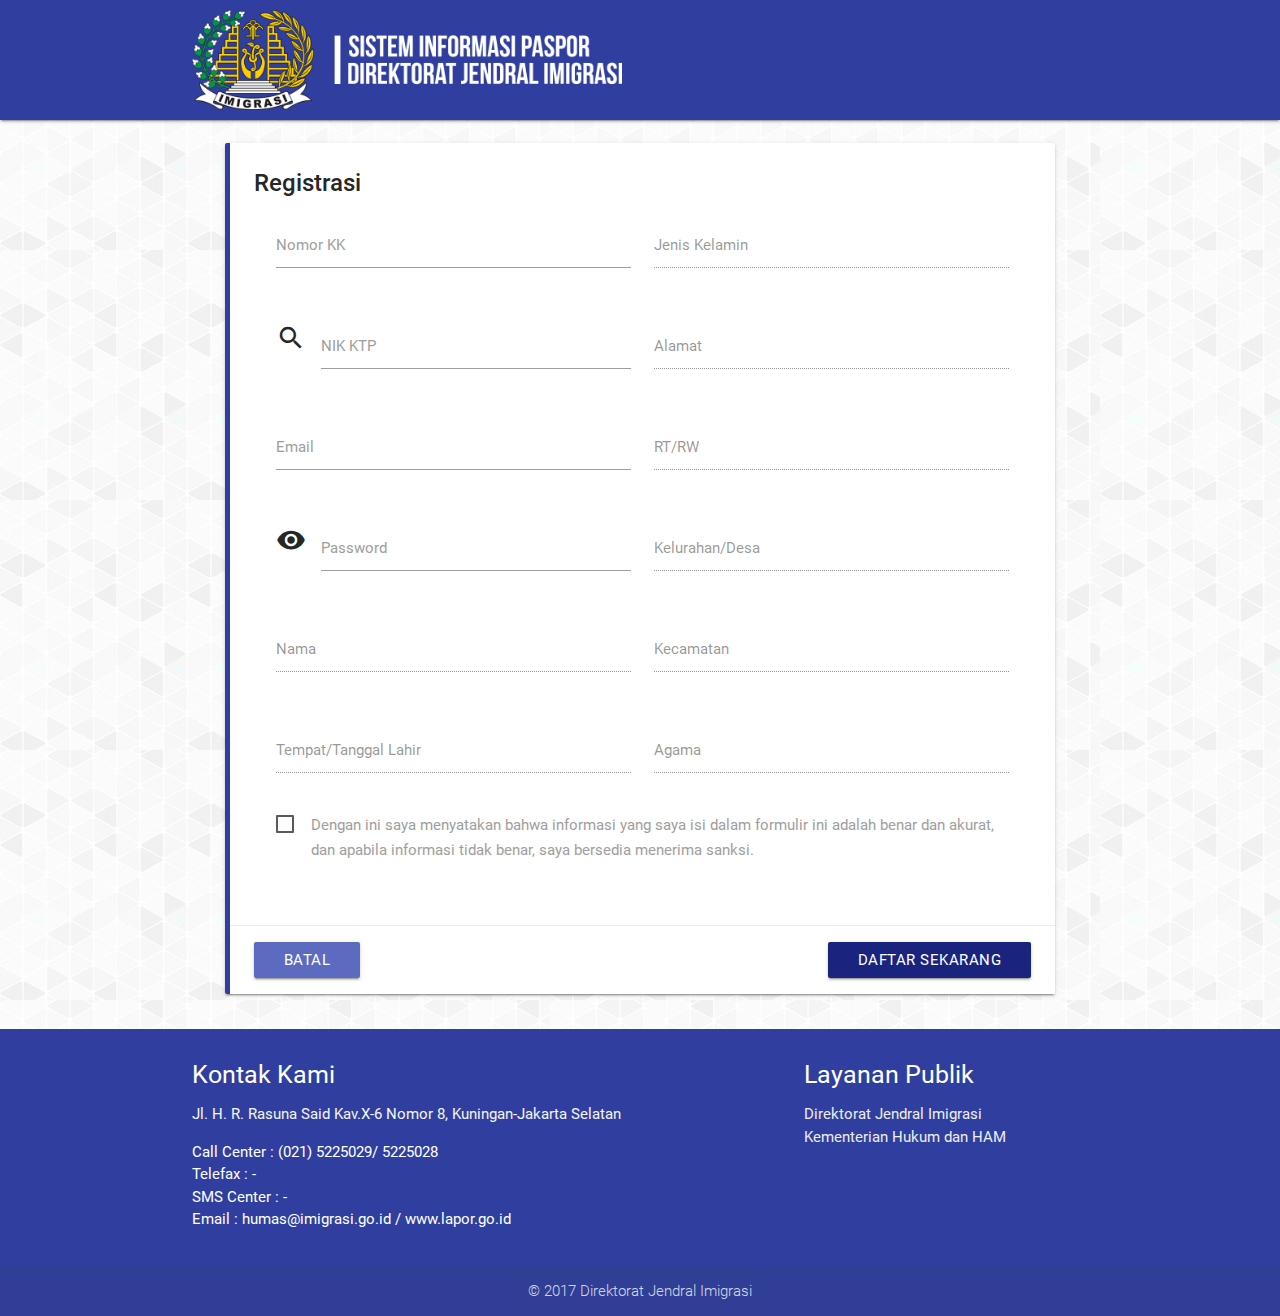
<file: index.html>
<!DOCTYPE html>
<html>
  <head>
    <meta charset="utf-8">
    <title></title>
    <!--Import Google Icon Font-->
    <link href="https://fonts.googleapis.com/icon?family=Material+Icons" rel="stylesheet">
    <!--Import materialize.css-->
    <link type="text/css" rel="stylesheet" href="css/materialize.css"  media="screen,projection"/>
    <!--Include custome.css-->
    <link type="text/css" rel="stylesheet" href="css/custom.css"  media="screen,projection"/>

    <!--Let browser know website is optimized for mobile-->
    <meta name="viewport" content="width=device-width, initial-scale=1.0"/>
  </head>
  <body style="background-image: url('img/background.jpg')">

    <header>
      <nav>
        <div class="nav-wrapper indigo darken-2">
          <div class="container ">
            <a href="#" class="brand-logo">
              <img class="left" height="100px" src="img/logo2.png"></img>
            </a>
          </div>
        </div>
      </nav>
    </header>

    <main>
      <div class="row">
        <div class="col s12 m8 offset-m2">
          <div id="card" class="card">
            <div class="card-content">
              <span class="card-title"><strong>Registrasi</strong></span>
              <div class="row">
                <form class="col s12">
                  <div class="row">
                    <div class="input-field col l6 m12 s12">
                      <input id="nomor_kk" type="text" class="validate">
                      <label for="nomor_kk">Nomor KK</label>
                    </div>
                    <div class="input-field col l6 m12 s12">
                      <input disabled id="jenis_kelamin" type="text" class="validate">
                      <label for="jenis_kelamin">Jenis Kelamin</label>
                    </div>
                  </div>
                  <div class="row">
                    <div class="input-field col l6 m12 s12">
                      <i class="material-icons prefix">search</i>
                      <input type="text" id="nik_ktp" class="autocomplete">
                      <label for="nik_ktp">NIK KTP</label>
                    </div>
                    <div class="input-field col l6 m12 s12">
                      <input disabled id="alamat" type="text" class="validate">
                      <label for="alamat">Alamat</label>
                    </div>
                  </div>
                  <div class="row">
                    <div class="input-field col l6 m12 s12">
                      <input id="email" type="text" class="validate">
                      <label for="email">Email</label>
                    </div>
                    <div class="input-field col l6 m12 s12">
                      <input disabled id="rt_rw" type="text" class="validate">
                      <label for="rt_rw">RT/RW</label>
                    </div>
                  </div>
                  <div class="row">
                    <div class="input-field col l6 m12 s12">
                      <i class="material-icons prefix">visibility</i>
                      <input id="password" type="password" class="validate">
                      <label for="password">Password</label>
                    </div>
                    <div class="input-field col l6 m12 s12">
                      <input disabled id="kelurahan_desa" type="text" class="validate">
                      <label for="kelurahan_desa">Kelurahan/Desa</label>
                    </div>
                  </div>
                  <div class="row">
                    <div class="input-field col l6 m12 s12">
                      <input disabled id="nama" type="text" class="validate">
                      <label for="nama">Nama</label>
                    </div>
                    <div class="input-field col l6 m12 s12">
                      <input disabled id="kecamatan" type="text" class="validate">
                      <label for="kecamatan">Kecamatan</label>
                    </div>
                  </div>
                  <div class="row">
                    <div class="input-field col l6 m12 s12">
                      <input disabled id="tempat_tanggal_lahir" type="text" class="validate">
                      <label for="tempat_tanggal_lahir">Tempat/Tanggal Lahir</label>
                    </div>
                    <div class="input-field col l6 m12 s12">
                      <input disabled id="agama" type="text" class="validate">
                      <label for="agama">Agama</label>
                    </div>
                  </div>
                  <div class="row">
                    <div class="col s12">
                      <p>
                        <input type="checkbox" id="persetujuan" />
                        <label for="persetujuan">Dengan ini saya menyatakan bahwa informasi yang saya isi dalam formulir ini adalah benar dan akurat, dan apabila informasi tidak benar, saya bersedia menerima sanksi.</label>
                      </p>
                    </div>
                  </div>
                </form>
              </div>
            </div>
            <div class="card-action">
              <a class="waves-effect waves-light btn indigo lighten-1">Batal</a>
              <a class="waves-effect waves-light btn indigo darken-4 right">Daftar Sekarang</a>
            </div>
          </div>
        </div>
       </div>
    </main>

    <footer class="page-footer indigo darken-2">
      <div class="container">
        <div class="row">
          <div class="col l6 s12">
            <h5 class="white-text">Kontak Kami</h5>
            <p class="grey-text text-lighten-4">Jl. H. R. Rasuna Said Kav.X-6 Nomor 8, Kuningan-Jakarta Selatan</p>
            <ul>
              <li>Call Center : (021) 5225029/ 5225028</li>
              <li>Telefax : -</li>
              <li>SMS Center : -</li>
              <li>Email : humas@imigrasi.go.id / www.lapor.go.id</li>
            </ul>
          </div>
          <div class="col l4 offset-l2 s12">
            <h5 class="white-text">Layanan Publik</h5>
            <ul>
              <li><a class="grey-text text-lighten-3" href="#!">Direktorat Jendral Imigrasi</a></li>
              <li><a class="grey-text text-lighten-3" href="#!">Kementerian Hukum dan HAM</a></li>
            </ul>
          </div>
        </div>
      </div>
      <div class="footer-copyright">
        <div class="container center">
        © 2017 Direktorat Jendral Imigrasi
        </div>
      </div>
    </footer>
    <!--Import jQuery before materialize.js-->
    <script type="text/javascript" src="js/jquery-3.2.1.min.js"></script>
    <script type="text/javascript" src="js/materialize.min.js"></script>
  </body>
</html>
</file>
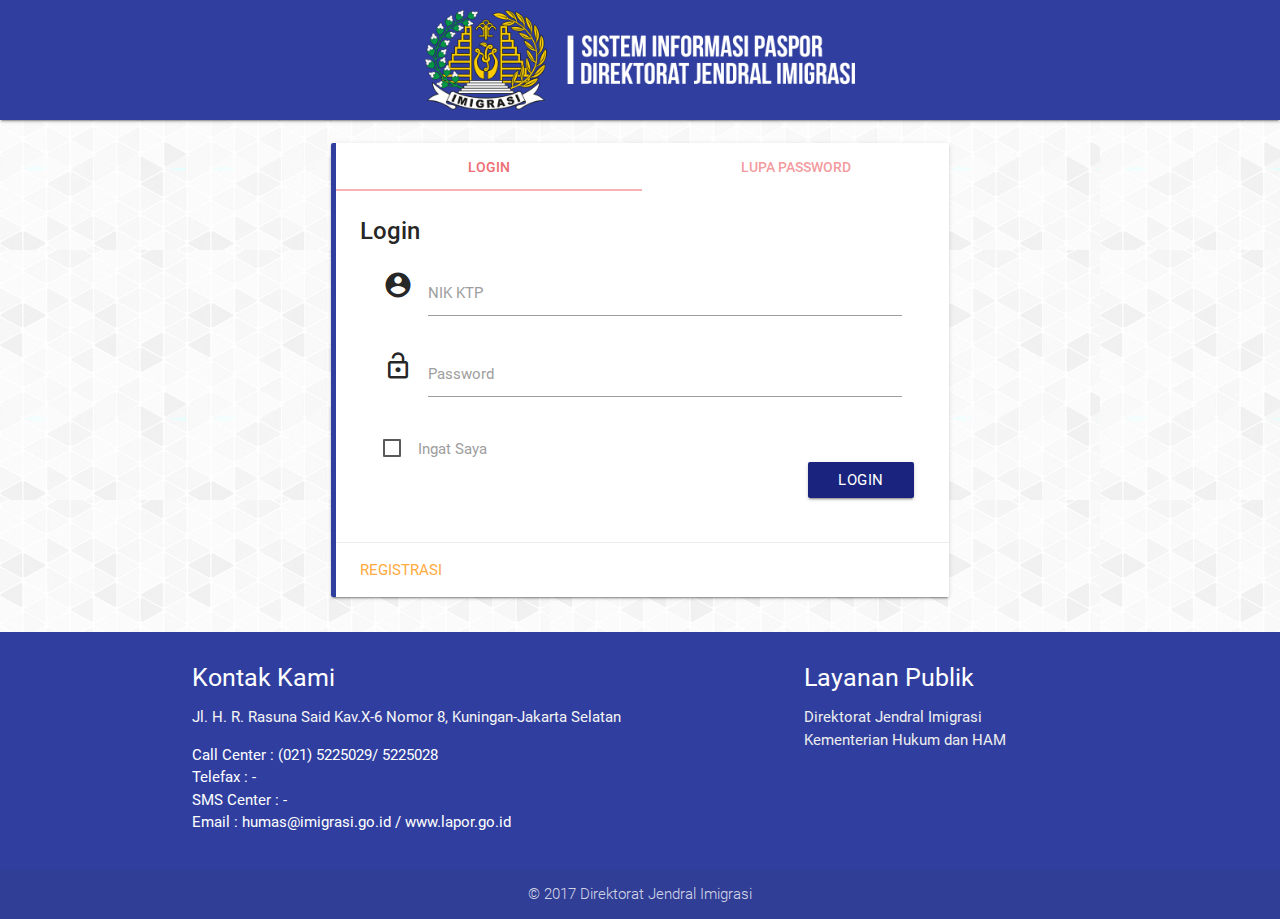
<file: login.html>
<!DOCTYPE html>
<html>
  <head>
    <meta charset="utf-8">
    <title></title>
    <!--Import Google Icon Font-->
    <link href="https://fonts.googleapis.com/icon?family=Material+Icons" rel="stylesheet">
    <!--Import materialize.css-->
    <link type="text/css" rel="stylesheet" href="css/materialize.css"  media="screen,projection"/>
    <!--Include custome.css-->
    <link type="text/css" rel="stylesheet" href="css/custom.css"  media="screen,projection"/>

    <!--Let browser know website is optimized for mobile-->
    <meta name="viewport" content="width=device-width, initial-scale=1.0"/>
  </head>
  <body style="background-image: url('img/background.jpg')">

    <header>
      <nav>
        <div class="nav-wrapper indigo darken-2">
          <div class="container ">
            <a href="#" class="brand-logo center">
              <img class="left" height="100px" src="img/logo2.png"></img>
            </a>
          </div>
        </div>
      </nav>
    </header>

    <main>
      <div class="row">
        <div class="col s12 m6 offset-m3">
          <div id="card" class="card">
            <div class="nav-content">
              <ul class="tabs">
                <li class="tab col s6"><a href="#login"><strong>Login</strong></a></li>
                <li class="tab col s6"><a href="#lupa_password"><strong>Lupa Password</strong></a></li>
              </ul>
            </div>
            <div id="login" class="card-content">
              <span class="card-title"><strong>Login</strong></span>
              <div class="row">
                <form class="col s12">
                  <div class="row">
                    <div class="input-field col s12">
                      <i class="material-icons prefix">account_circle</i>
                      <input id="nik_ktp" type="text" class="validate">
                      <label for="nik_ktp">NIK KTP</label>
                    </div>
                    <div class="input-field col s12">
                      <i class="material-icons prefix">lock_open</i>
                      <input id="password" type="password" class="validate">
                      <label for="password">Password</label>
                    </div>
                  </div>
                  <div class="col s12">
                    <p>
                      <input type="checkbox" id="ingat_saya" />
                      <label for="ingat_saya">Ingat Saya</label>
                    </p>
                  </div>
                  <a class="waves-effect waves-light btn indigo darken-4 right">Login</a>
                </form>
              </div>
            </div>
            <div id="lupa_password" class="card-content">
              <span class="card-title"><strong>Lupa Password</strong></span>
              <div class="row">
                <p>Masukan NIK KTP yang telah anda daftarkan pada kolom yang telah disedikan dibawah dan klik tombol lupa password.</p>
                <ol>
                  <li>Link verifikasi lupa password akan dikirimkan ke email yang telah anda daftarkan sesuai NIK dan KTP yang dimasukan.</li>
                  <li>Akses link verifikasi lupa password untuk mengakses halaman reset password.</li>
                  <li>Akan tersedia form password baru, silahkan masukan password baru yang anda hendaki dan klik button ubah password.</li>
                  <li>Masukan NIK KTP dan password baru untuk mengakses account anda.</li>
                </ol>
                <form class="col s12">
                  <div class="row">
                    <div class="input-field col s12">
                      <i class="material-icons prefix">perm_identity</i>
                      <input id="lupa_password" type="text" class="validate">
                      <label for="lupa_password">NIK KTP</label>
                    </div>
                  </div>
                  <a class="waves-effect waves-light btn indigo darken-4 right">Lupa Password</a>
                </form>
              </div>
            </div>
            <div class="card-action">
              <a href="#">Registrasi</a>
            </div>
          </div>
       </div>
    </main>

    <footer class="page-footer indigo darken-2">
      <div class="container">
        <div class="row">
          <div class="col l6 s12">
            <h5 class="white-text">Kontak Kami</h5>
            <p class="grey-text text-lighten-4">Jl. H. R. Rasuna Said Kav.X-6 Nomor 8, Kuningan-Jakarta Selatan</p>
            <ul>
              <li>Call Center : (021) 5225029/ 5225028</li>
              <li>Telefax : -</li>
              <li>SMS Center : -</li>
              <li>Email : humas@imigrasi.go.id / www.lapor.go.id</li>
            </ul>
          </div>
          <div class="col l4 offset-l2 s12">
            <h5 class="white-text">Layanan Publik</h5>
            <ul>
              <li><a class="grey-text text-lighten-3" href="#!">Direktorat Jendral Imigrasi</a></li>
              <li><a class="grey-text text-lighten-3" href="#!">Kementerian Hukum dan HAM</a></li>
            </ul>
          </div>
        </div>
      </div>
      <div class="footer-copyright">
        <div class="container center">
        © 2017 Direktorat Jendral Imigrasi
        </div>
      </div>
    </footer>
    <!--Import jQuery before materialize.js-->
    <script type="text/javascript" src="js/jquery-3.2.1.min.js"></script>
    <script type="text/javascript" src="js/materialize.min.js"></script>
  </body>
</html>
</file>
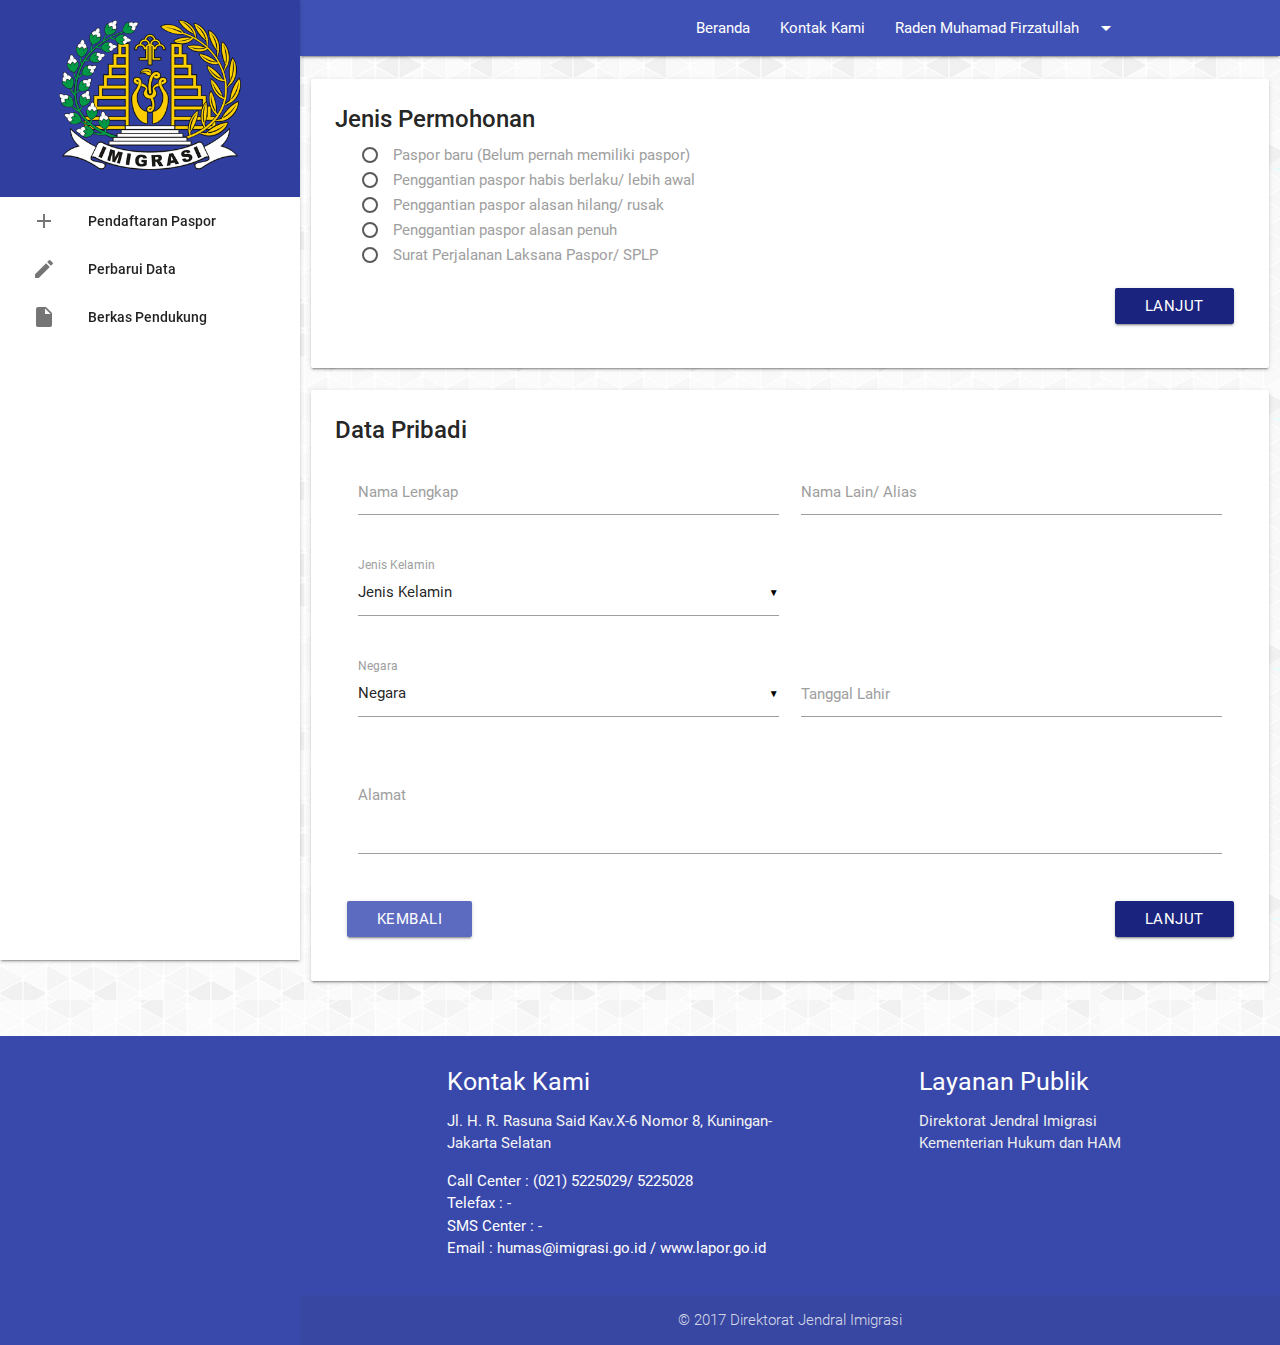
<file: pendaftaran.html>
<!DOCTYPE html>
<html>
  <head>
    <meta charset="utf-8">
    <title></title>
    <!--Import Google Icon Font-->
    <link href="https://fonts.googleapis.com/icon?family=Material+Icons" rel="stylesheet">
    <!--Import materialize.css-->
    <link type="text/css" rel="stylesheet" href="css/materialize.css"  media="screen,projection"/>
    <!--Include custome.css-->
    <link type="text/css" rel="stylesheet" href="css/custom.css"  media="screen,projection"/>

    <!--Let browser know website is optimized for mobile-->
    <meta name="viewport" content="width=device-width, initial-scale=1.0"/>
  </head>
  <body style="background-image: url('img/background.jpg')">

    <header id="user-panel">
      <nav id="nav-login">
        <div class="nav-wrapper indigo">
          <div class="container ">
            <ul class="right hide-on-med-and-down">
              <li><a href="#!">Beranda</a></li>
              <li><a href="#!">Kontak Kami</a></li>
              <li><a class="dropdown-button" href="#!" data-activates="dropdown"><i class="material-icons right">arrow_drop_down</i>Raden Muhamad Firzatullah</a></li>
            </ul>
          </div>
        </div>
      </nav>
    </header>

    <!-- Dropdown Structure -->
    <ul id="dropdown" class="dropdown-content">
      <li><a href="#!">Ubah Password</a></li>
      <li><a href="#!">Logout</a></li>
    </ul>

    <div>
      <ul id="slide-out" class="side-nav fixed">
        <div id="logo">
          <center><img height="150px" src="img/logo.png"></center>
        </div>
        <li class="bold"><a href="#!" class="waves-effect waves-teal"><i class="material-icons">add</i>Pendaftaran Paspor</a></li>
        <li class="bold"><a href="#!" class="waves-effect waves-teal"><i class="material-icons">edit</i>Perbarui Data</a></li>
        <li class="bold"><a href="#!" class="waves-effect waves-teal"><i class="material-icons">insert_drive_file</i>Berkas Pendukung</a></li>
      </ul>
    </div>

    <main id="user-panel">

      <div class="row">
        <div class="col s12">
          <div class="card">
            <div class="card-content">
              <span class="card-title"><strong>Jenis Permohonan</strong></span>
              <div class="row">
                <form class="col s12" action="#">
                  <div class="row">
                    <div class="col s12">
                      <p>
                        <input class="with-gap" name="group1" type="radio" id="test1" />
                        <label for="test1">Paspor baru (Belum pernah memiliki paspor)</label>
                      </p>
                      <p>
                        <input class="with-gap" name="group1" type="radio" id="test2" />
                        <label for="test2">Penggantian paspor habis berlaku/ lebih awal</label>
                      </p>
                      <p>
                        <input class="with-gap" name="group1" type="radio" id="test3"  />
                        <label for="test3">Penggantian paspor alasan hilang/ rusak</label>
                      </p>
                      <p>
                        <input class="with-gap" name="group1" type="radio" id="test4"/>
                        <label for="test4">Penggantian paspor alasan penuh</label>
                      </p>
                      <p>
                        <input class="with-gap" name="group1" type="radio" id="test5" />
                        <label for="test5">Surat Perjalanan Laksana Paspor/ SPLP</label>
                      </p>
                    </div>
                  </div>
                  <a class="waves-effect waves-light btn indigo darken-4 right">Lanjut</a>
                </form>
              </div>
            </div>
          </div>
        </div>

        <div class="row">
          <div class="col s12">
            <div class="card">
              <div class="card-content">
                <span class="card-title"><strong>Data Pribadi</strong></span>
                <div class="row">
                  <form class="col s12">
                    <div class="row">
                      <div class="input-field col l6 m12 s12">
                        <input id="nama_lengkap" type="text" class="validate">
                        <label for="nama_lengkap">Nama Lengkap</label>
                      </div>
                      <div class="input-field col l6 m12 s12">
                        <input id="nama_lain" type="text" class="validate">
                        <label for="nama_lain">Nama Lain/ Alias</label>
                      </div>
                    </div>
                    <div class="row">
                      <div class="input-field col l6 m12 s12">
                        <select>
                          <option value="" disabled selected>Jenis Kelamin</option>
                          <option value="1">Option 1</option>
                          <option value="2">Option 2</option>
                        </select>
                        <label for="jenis_kelamin">Jenis Kelamin</label>
                      </div>
                    </div>
                    <div class="row">
                      <div class="input-field col l6 m12 s12">
                        <select>
                          <option value="" disabled selected>Negara</option>
                          <option value="1">Option 1</option>
                          <option value="2">Option 2</option>
                        </select>
                        <label for="negara">Negara</label>
                      </div>
                      <div class="input-field col l6 m12 s12">
                        <input type="text" class="datepicker">
                        <label for="negara">Tanggal Lahir</label>
                      </div>
                    </div>
                    <div class="row">
                      <div class="input-field col s12">
                        <textarea id="alamat" class="materialize-textarea" data-length="120"></textarea>
                        <label for="alamat">Alamat</label>
                      </div>
                    </div>
                  <a class="waves-effect waves-light btn indigo lighten-1">Kembali</a>
                  <a class="waves-effect waves-light btn indigo darken-4 right">Lanjut</a>
                </form>
                </div>
              </div>
            </div>
          </div>

      </div>
    </main>

    <footer id="user-panel" class="page-footer indigo darken-1">
      <div class="container">
        <div class="row">
          <div class="col l6 s12">
            <h5 class="white-text">Kontak Kami</h5>
            <p class="grey-text text-lighten-4">Jl. H. R. Rasuna Said Kav.X-6 Nomor 8, Kuningan-Jakarta Selatan</p>
            <ul>
              <li>Call Center : (021) 5225029/ 5225028</li>
              <li>Telefax : -</li>
              <li>SMS Center : -</li>
              <li>Email : humas@imigrasi.go.id / www.lapor.go.id</li>
            </ul>
          </div>
          <div class="col l4 offset-l2 s12">
            <h5 class="white-text">Layanan Publik</h5>
            <ul>
              <li><a class="grey-text text-lighten-3" href="#!">Direktorat Jendral Imigrasi</a></li>
              <li><a class="grey-text text-lighten-3" href="#!">Kementerian Hukum dan HAM</a></li>
            </ul>
          </div>
        </div>
      </div>
      <div class="footer-copyright">
        <div class="container center">
        © 2017 Direktorat Jendral Imigrasi
        </div>
      </div>
    </footer>
    <!--Import jQuery before materialize.js-->
    <script type="text/javascript" src="js/jquery-3.2.1.min.js"></script>
    <script type="text/javascript" src="js/materialize.min.js"></script>
    <script type="text/javascript">
      $(document).ready(function() {
        $('select').material_select();
        $('.datepicker').pickadate({
          selectMonths: true, // Creates a dropdown to control month
          selectYears: 15, // Creates a dropdown of 15 years to control year,
          today: 'Today',
          clear: 'Clear',
          close: 'Ok',
          closeOnSelect: false // Close upon selecting a date,
        });
      });
    </script>
  </body>
</html>
</file>
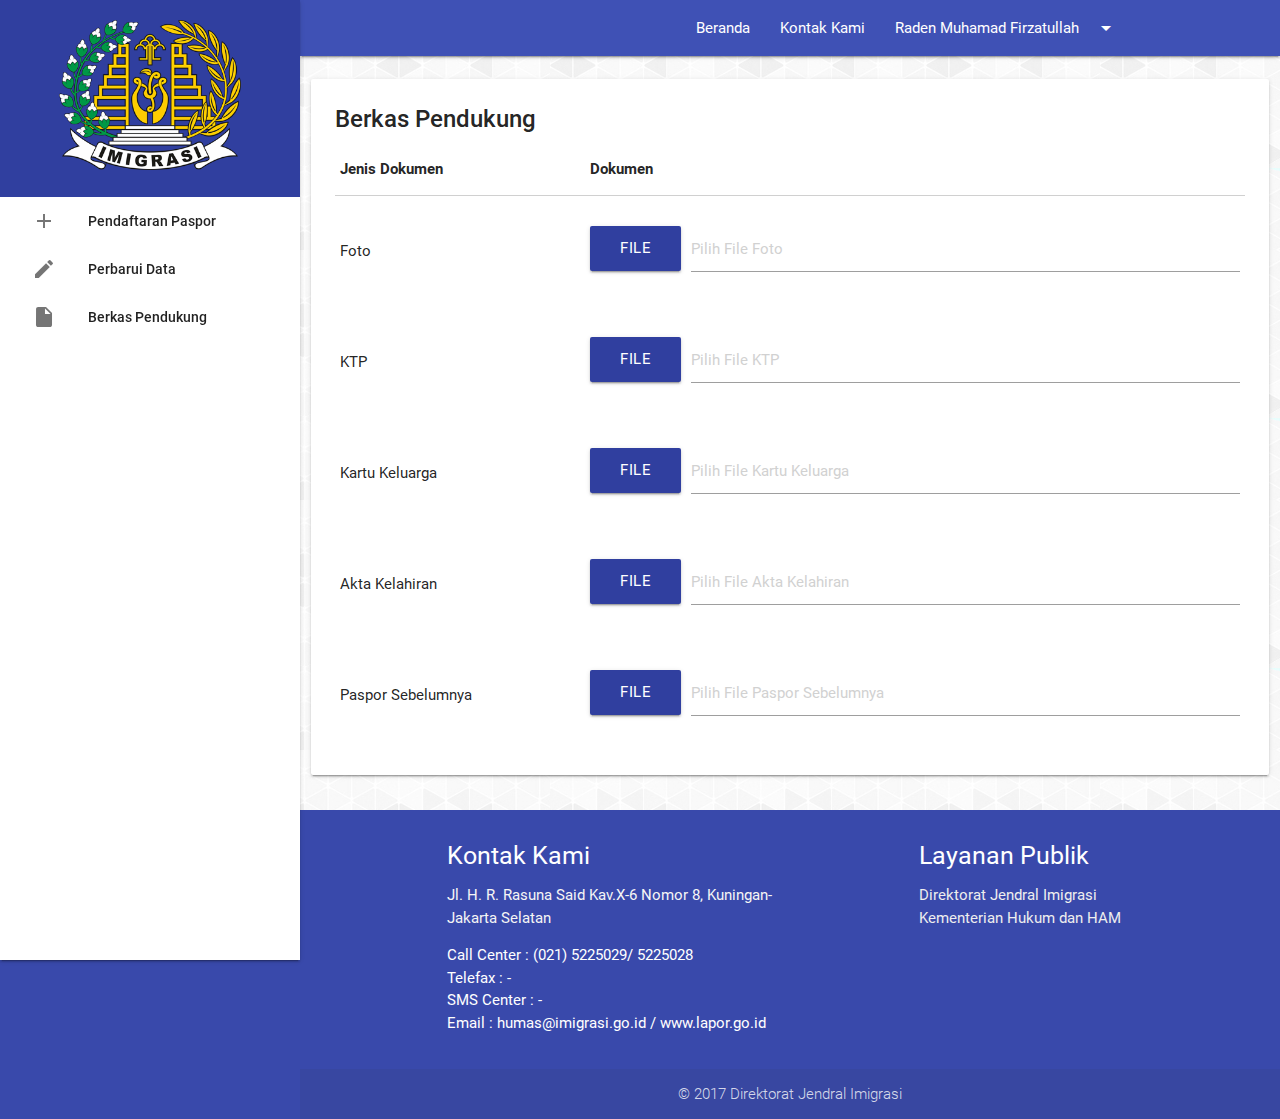
<file: upload.html>
<!DOCTYPE html>
<html>
  <head>
    <meta charset="utf-8">
    <title></title>
    <!--Import Google Icon Font-->
    <link href="https://fonts.googleapis.com/icon?family=Material+Icons" rel="stylesheet">
    <!--Import materialize.css-->
    <link type="text/css" rel="stylesheet" href="css/materialize.css"  media="screen,projection"/>
    <!--Include custome.css-->
    <link type="text/css" rel="stylesheet" href="css/custom.css"  media="screen,projection"/>

    <!--Let browser know website is optimized for mobile-->
    <meta name="viewport" content="width=device-width, initial-scale=1.0"/>
  </head>
  <body style="background-image: url('img/background.jpg')">

    <header id="user-panel">
      <nav id="nav-login">
        <div class="nav-wrapper indigo">
          <div class="container ">
            <ul class="right hide-on-med-and-down">
              <li><a href="#!">Beranda</a></li>
              <li><a href="#!">Kontak Kami</a></li>
              <li><a class="dropdown-button" href="#!" data-activates="dropdown"><i class="material-icons right">arrow_drop_down</i>Raden Muhamad Firzatullah</a></li>
            </ul>
          </div>
        </div>
      </nav>
    </header>

    <!-- Dropdown Structure -->
    <ul id="dropdown" class="dropdown-content">
      <li><a href="#!">Ubah Password</a></li>
      <li><a href="#!">Logout</a></li>
    </ul>

    <div>
      <ul id="slide-out" class="side-nav fixed">
        <div id="logo">
          <center><img height="150px" src="img/logo.png"></center>
        </div>
        <li class="bold"><a href="#!" class="waves-effect waves-teal"><i class="material-icons">add</i>Pendaftaran Paspor</a></li>
        <li class="bold"><a href="#!" class="waves-effect waves-teal"><i class="material-icons">edit</i>Perbarui Data</a></li>
        <li class="bold"><a href="#!" class="waves-effect waves-teal"><i class="material-icons">insert_drive_file</i>Berkas Pendukung</a></li>
      </ul>
    </div>

    <main id="user-panel">

      <div class="row">
        <div class="col s12">
          <div class="card">
            <div class="card-content">
              <span class="card-title"><strong>Berkas Pendukung</strong></span>
              <table>
              <col width="250">
              <thead>
                <tr>
                  <th>Jenis Dokumen</th>
                  <th>Dokumen</th>
                </tr>
              </thead>
              <tbody>
                <tr>
                  <td>Foto</td>
                  <td>
                    <form action="#">
                      <div class="file-field input-field">
                        <div class="btn">
                          <span>File</span>
                          <input type="file">
                        </div>
                        <div class="file-path-wrapper">
                          <input placeholder="Pilih File Foto" class="file-path validate" type="text">
                        </div>
                      </div>
                    </form>
                  </td>
                </tr>
                <tr>
                  <td>KTP</td>
                  <td>
                    <form action="#">
                      <div class="file-field input-field">
                        <div class="btn">
                          <span>File</span>
                          <input type="file">
                        </div>
                        <div class="file-path-wrapper">
                          <input placeholder="Pilih File KTP" class="file-path validate" type="text">
                        </div>
                      </div>
                    </form>
                  </td>
                </tr>
                <tr>
                  <td>Kartu Keluarga</td>
                  <td>
                    <form action="#">
                      <div class="file-field input-field">
                        <div class="btn">
                          <span>File</span>
                          <input type="file">
                        </div>
                        <div class="file-path-wrapper">
                          <input placeholder="Pilih File Kartu Keluarga" class="file-path validate" type="text">
                        </div>
                      </div>
                    </form>
                  </td>
                </tr>
                <tr>
                  <td>Akta Kelahiran</td>
                  <td>
                    <form action="#">
                      <div class="file-field input-field">
                        <div class="btn">
                          <span>File</span>
                          <input type="file">
                        </div>
                        <div class="file-path-wrapper">
                          <input placeholder="Pilih File Akta Kelahiran" class="file-path validate" type="text">
                        </div>
                      </div>
                    </form>
                  </td>
                </tr>
                <tr>
                  <td>Paspor Sebelumnya</td>
                  <td>
                    <form action="#">
                      <div class="file-field input-field">
                        <div class="btn">
                          <span>File</span>
                          <input type="file">
                        </div>
                        <div class="file-path-wrapper">
                          <input placeholder="Pilih File Paspor Sebelumnya" class="file-path validate" type="text">
                        </div>
                      </div>
                    </form>
                  </td>
                </tr>
              </tbody>
            </table>
            </div>
          </div>
        </div>

      </div>
    </main>

    <footer id="user-panel" class="page-footer indigo darken-1">
      <div class="container">
        <div class="row">
          <div class="col l6 s12">
            <h5 class="white-text">Kontak Kami</h5>
            <p class="grey-text text-lighten-4">Jl. H. R. Rasuna Said Kav.X-6 Nomor 8, Kuningan-Jakarta Selatan</p>
            <ul>
              <li>Call Center : (021) 5225029/ 5225028</li>
              <li>Telefax : -</li>
              <li>SMS Center : -</li>
              <li>Email : humas@imigrasi.go.id / www.lapor.go.id</li>
            </ul>
          </div>
          <div class="col l4 offset-l2 s12">
            <h5 class="white-text">Layanan Publik</h5>
            <ul>
              <li><a class="grey-text text-lighten-3" href="#!">Direktorat Jendral Imigrasi</a></li>
              <li><a class="grey-text text-lighten-3" href="#!">Kementerian Hukum dan HAM</a></li>
            </ul>
          </div>
        </div>
      </div>
      <div class="footer-copyright">
        <div class="container center">
        © 2017 Direktorat Jendral Imigrasi
        </div>
      </div>
    </footer>
    <!--Import jQuery before materialize.js-->
    <script type="text/javascript" src="js/jquery-3.2.1.min.js"></script>
    <script type="text/javascript" src="js/materialize.min.js"></script>
  </body>
</html>
</file>
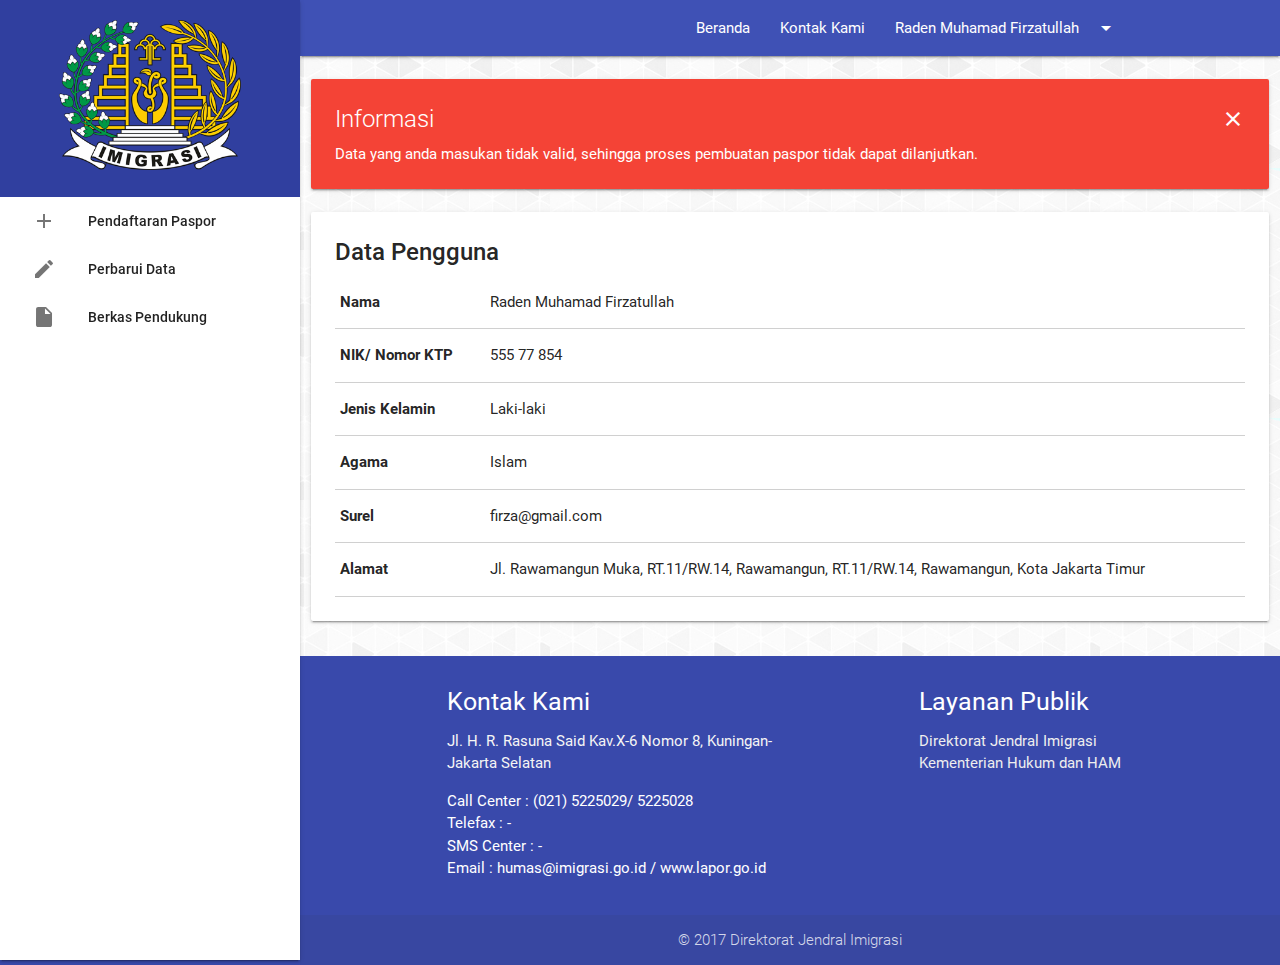
<file: user.html>
<!DOCTYPE html>
<html>
  <head>
    <meta charset="utf-8">
    <title></title>
    <!--Import Google Icon Font-->
    <link href="https://fonts.googleapis.com/icon?family=Material+Icons" rel="stylesheet">
    <!--Import materialize.css-->
    <link type="text/css" rel="stylesheet" href="css/materialize.css"  media="screen,projection"/>
    <!--Include custome.css-->
    <link type="text/css" rel="stylesheet" href="css/custom.css"  media="screen,projection"/>

    <!--Let browser know website is optimized for mobile-->
    <meta name="viewport" content="width=device-width, initial-scale=1.0"/>
  </head>
  <body style="background-image: url('img/background.jpg')">

    <header id="user-panel">
      <nav id="nav-login">
        <div class="nav-wrapper indigo">
          <div class="container ">
            <ul class="right hide-on-med-and-down">
              <li><a href="#!">Beranda</a></li>
              <li><a href="#!">Kontak Kami</a></li>
              <li><a class="dropdown-button" href="#!" data-activates="dropdown"><i class="material-icons right">arrow_drop_down</i>Raden Muhamad Firzatullah</a></li>
            </ul>
          </div>
        </div>
      </nav>
    </header>

    <!-- Dropdown Structure -->
    <ul id="dropdown" class="dropdown-content">
      <li><a href="#!">Ubah Password</a></li>
      <li><a href="#!">Logout</a></li>
    </ul>

    <div>
      <ul id="slide-out" class="side-nav fixed">
        <div id="logo">
          <center><img height="150px" src="img/logo.png"></center>
        </div>
        <li class="bold"><a href="#!" class="waves-effect waves-teal"><i class="material-icons">add</i>Pendaftaran Paspor</a></li>
        <li class="bold"><a href="#!" class="waves-effect waves-teal"><i class="material-icons">edit</i>Perbarui Data</a></li>
        <li class="bold"><a href="#!" class="waves-effect waves-teal"><i class="material-icons">insert_drive_file</i>Berkas Pendukung</a></li>
      </ul>
    </div>

    <main id="user-panel">

      <div class="row">

        <div class="col s12">
          <div class="card red">
            <div class="card-content white-text">
              <span class="card-title"><i class="material-icons right">close</i>Informasi</span>
              <p>Data yang anda masukan tidak valid, sehingga proses pembuatan paspor tidak dapat dilanjutkan.</p>
            </div>
          </div>
        </div>

        <div class="col s12">
          <div class="card">
            <div class="card-content">
              <span class="card-title"><strong>Data Pengguna</strong></span>
              <table class="bordered">
                <col width="150">
                <tr>
                  <th>Nama</th>
                  <td>Raden Muhamad Firzatullah</td>
                </tr>
                <tr>
                  <th>NIK/ Nomor KTP</th>
                  <td>555 77 854</td>
                </tr>
                <tr>
                  <th>Jenis Kelamin</th>
                  <td>Laki-laki</td>
                </tr>
                <tr>
                  <th>Agama</th>
                  <td>Islam</td>
                </tr>
                <tr>
                  <th>Surel</th>
                  <td>firza@gmail.com</td>
                </tr>
                <tr>
                  <th>Alamat</th>
                  <td>Jl. Rawamangun Muka, RT.11/RW.14, Rawamangun, RT.11/RW.14, Rawamangun, Kota Jakarta Timur</td>
                </tr>
             </table>
            </div>
          </div>
        </div>

      </div>
    </main>

    <footer id="user-panel" class="page-footer indigo darken-1">
      <div class="container">
        <div class="row">
          <div class="col l6 s12">
            <h5 class="white-text">Kontak Kami</h5>
            <p class="grey-text text-lighten-4">Jl. H. R. Rasuna Said Kav.X-6 Nomor 8, Kuningan-Jakarta Selatan</p>
            <ul>
              <li>Call Center : (021) 5225029/ 5225028</li>
              <li>Telefax : -</li>
              <li>SMS Center : -</li>
              <li>Email : humas@imigrasi.go.id / www.lapor.go.id</li>
            </ul>
          </div>
          <div class="col l4 offset-l2 s12">
            <h5 class="white-text">Layanan Publik</h5>
            <ul>
              <li><a class="grey-text text-lighten-3" href="#!">Direktorat Jendral Imigrasi</a></li>
              <li><a class="grey-text text-lighten-3" href="#!">Kementerian Hukum dan HAM</a></li>
            </ul>
          </div>
        </div>
      </div>
      <div class="footer-copyright">
        <div class="container center">
        © 2017 Direktorat Jendral Imigrasi
        </div>
      </div>
    </footer>
    <!--Import jQuery before materialize.js-->
    <script type="text/javascript" src="js/jquery-3.2.1.min.js"></script>
    <script type="text/javascript" src="js/materialize.min.js"></script>
  </body>
</html>
</file>
<file: css/custom.css>
body{
  background-image: url("img/background.jpg");
  display: flex;
  min-height: 100vh;
  flex-direction: column;
}

main {
  flex: 1 0 auto;
  margin-top: 15px;
}

nav {
    height: 120px;
    line-height: 120px;
}

nav i, nav [class^="mdi-"], nav [class*="mdi-"], nav i.material-icons {
    height: 120px;
    line-height: 120px;
}

nav .button-collapse i {
    height: 120px;
    line-height: 120px;
}

nav .brand-logo {
    margin-top: 10px;
    margin-bottom: 10px;
    font-size: 1.4rem;
}

@media only screen and (min-width: 601px){
    nav, nav .nav-wrapper i, nav a.button-collapse, nav a.button-collapse i {
        height: 120px;
        line-height: 120px;
    }
}

#card{
  border-left: 5px solid #303f9f;
}

#nav-login{
  height: 56px;
  line-height: 56px;
}

#nav-login i, nav [class^="mdi-"], nav [class*="mdi-"], nav i.material-icons {
    height: 56px;
    line-height: 56px;
}

#nav-login .button-collapse i {
    height: 56px;
    line-height: 56px;
}

#nav-login .brand-logo {
    margin-top: 0px;
    margin-bottom: 0px;
}

#logo{
  background-color: #303f9f;
  padding: 20px;
}

#user-panel {
  padding-left: 300px;
}

@media only screen and (max-width : 992px) {
  header, main, footer {
    padding-left: 0;
  }
}
</file>
